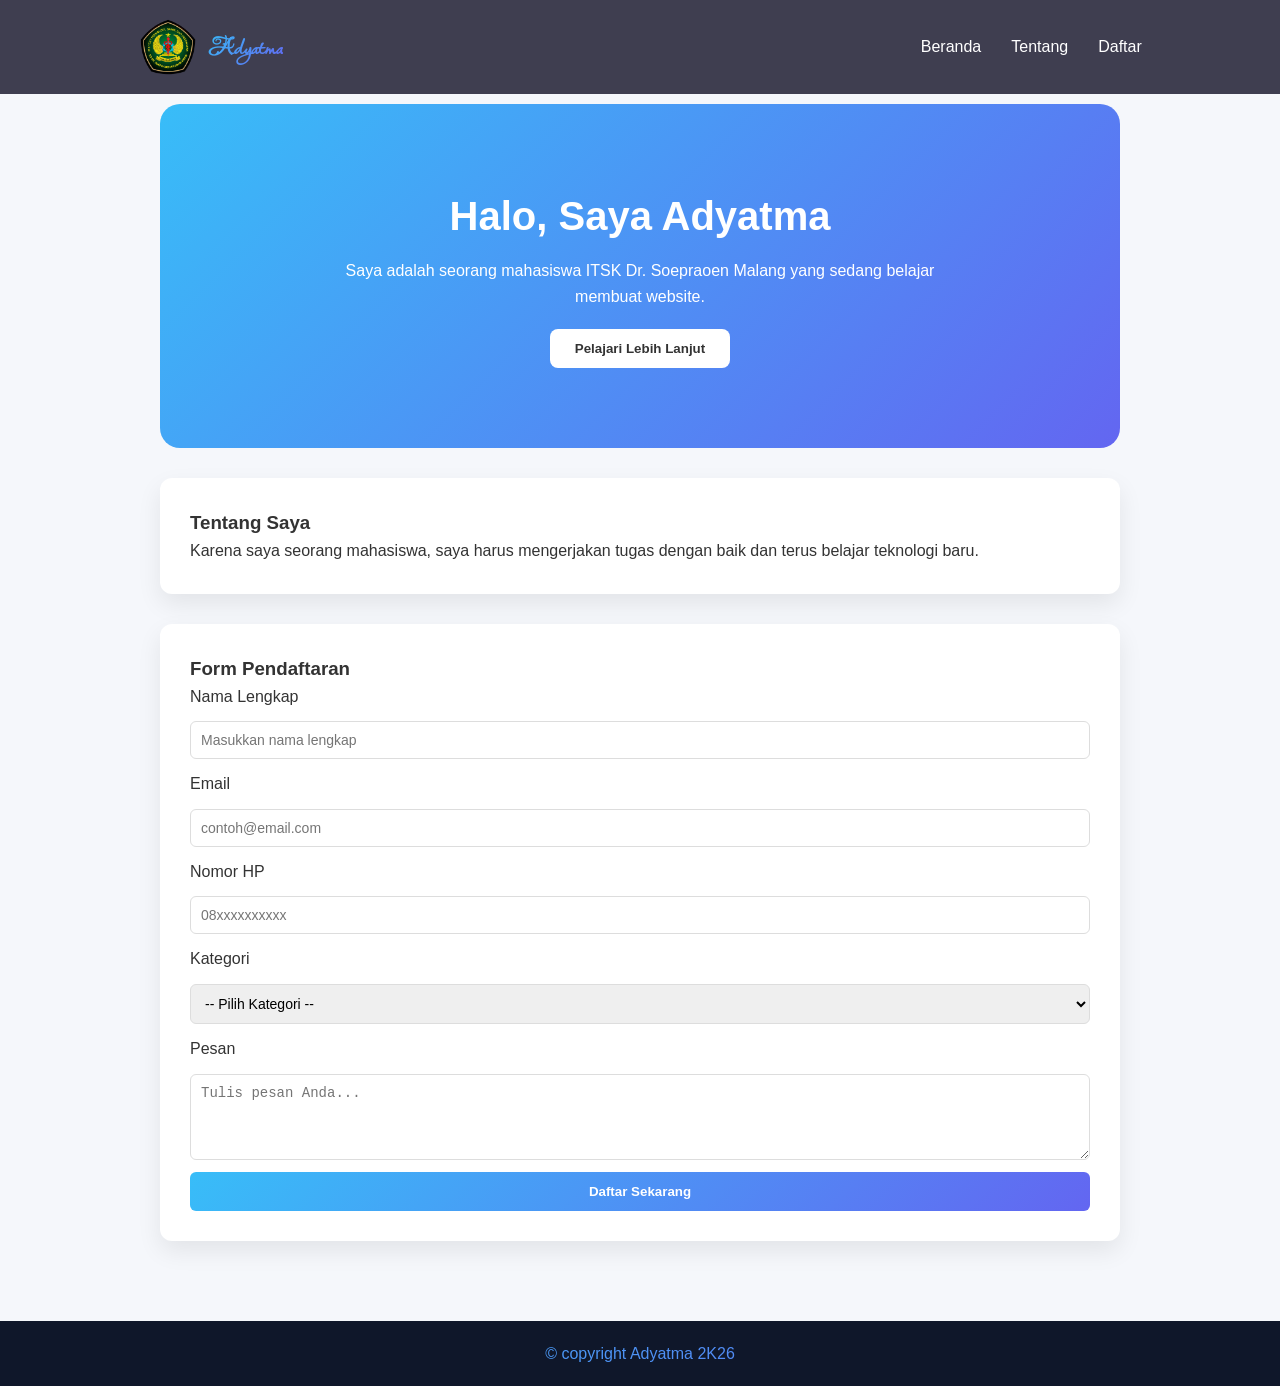
<file: LK-03/LK03.html>
<!DOCTYPE html>
<html lang="id">

<head>
    <meta charset="UTF-8">
    <meta name="viewport" content="width=device-width, initial-scale=1.0">
    <title>LK 04</title>
    <link rel="icon" type="image/png" href="img/2.png">
    <link rel="stylesheet" href="LK04style.css">
</head>

<body>

    <header>
        <nav class="navbar">
            <div class="logo">
                <img src="img/2.png" alt="">
                <h1>Adyatma</h1>
                <img class="agomo" src="img/p5.png" alt="">
            </div>

            <ul class="menu">
                <li><a href="#BERANDA">Beranda</a></li>
                <li><a href="#TENTANG">Tentang</a></li>
                <li><a href="#DAFTAR">Daftar</a></li>
            </ul>
        </nav>
    </header>

    <main>
        <section class="adyatma" id="BERANDA">
            <h2>Halo, Saya Adyatma</h2>
            <p>Saya adalah seorang mahasiswa ITSK Dr. Soepraoen Malang yang sedang belajar membuat website.</p>
            <a href="img/image.png">
                <button>Pelajari Lebih Lanjut</button>
            </a>
        </section>

        <section class="akuganteng" id="TENTANG">
            <article>
                <h3>Tentang Saya</h3>
                <p>Karena saya seorang mahasiswa, saya harus mengerjakan tugas dengan baik dan terus belajar teknologi
                    baru.</p>
            </article>
        </section>

        <section class="akuganteng" id="DAFTAR">
            <h3>Form Pendaftaran</h3>

            <form action="/berhasil" method="post">

                <label for="nama">Nama Lengkap</label>
                <input type="text" id="nama" name="nama" placeholder="Masukkan nama lengkap" required>

                <label for="email">Email</label>
                <input type="email" id="email" name="email" placeholder="contoh@email.com" required>

                <label for="hp">Nomor HP</label>
                <input type="tel" id="hp" name="hp" placeholder="08xxxxxxxxxx" required>

                <label for="kategori">Kategori</label>
                <select id="kategori" name="kategori" required>
                    <option value="">-- Pilih Kategori --</option>
                    <option value="mahasiswa">Mahasiswa</option>
                    <option value="dosen">Dosen</option>
                    <option value="umum">Umum</option>
                </select>
                <label for="pesan">Pesan</label>
                <textarea id="pesan" name="pesan" rows="4" placeholder="Tulis pesan Anda..." required></textarea>
                <button type="submit">Daftar Sekarang</button>
            </form>
        </section>
    </main>
    <footer>
        <p>© copyright Adyatma 2K26</p>
    </footer>
</body>

</html>
</file>
<file: LK-03/LK04style.css>
@import url("https://fonts.googleapis.com/css2?family=Arimo:ital,wght@0,400..700;1,400..700&family=Google+Sans:ital,opsz,wght@0,17..18,400..700;1,17..18,400..700&family=Lavishly+Yours&family=Noto+Sans+JP:wght@100..900&family=Oswald:wght@200..700&family=Pacifico&family=Playfair+Display:ital,wght@0,400..900;1,400..900&family=Roboto+Condensed:ital,wght@0,100..900;1,100..900&display=swap");

* {
  margin: 0;
  padding: 0;
  box-sizing: border-box;
  scroll-behavior: smooth;
}

::-webkit-scrollbar {
  width: 10px;
}

::-webkit-scrollbar-thumb {
  background: linear-gradient(to bottom, #38bdf8, #6366f1);
}

body {
  font-family: "Segoe UI", sans-serif;
  background: #f5f7fb;
  color: #333;
  line-height: 1.6;
}

header {
  position: fixed;
  top: 0;
  width: 100%;
  padding: 2px 1%;
  color: white;
  background-color: rgba(18, 16, 38, 0.8);
  backdrop-filter: blur(1px);
  z-index: 999;
}

.navbar {
  display: flex;
  justify-content: space-between;
  align-items: center;
  padding: 15px 10%;
}

.logo {
  display: flex;
  align-items: center;
  gap: 10px;
}

.logo img {
  width: 60px;
}

.logo .agomo {
  display: none;
}

.logo h1 {
  font-family: "Lavishly Yours";
  background: linear-gradient(135deg, #38bdf8, #6366f1);
  background-clip: text;
  color: transparent;
}

.menu {
  display: flex;
  list-style: none;
  gap: 30px;
}

.menu a {
  color: white;
  text-decoration: none;
  font-weight: 500;
}

.menu a:hover {
  color: #38bdf8;
}

/*.adyatma */
.adyatma {
  margin-top: 4rem;
  text-align: center;
  padding: 80px 20px;
  background: linear-gradient(135deg, #38bdf8, #6366f1);
  color: white;
  border-radius: 20px;
}

.adyatma h2 {
  font-size: 40px;
  margin-bottom: 10px;
}

.adyatma p {
  max-width: 600px;
  margin: auto;
  margin-bottom: 20px;
}

.adyatma button {
  padding: 12px 25px;
  border: none;
  border-radius: 8px;
  background: white;
  color: #333;
  font-weight: bold;
  cursor: pointer;
  transition: 0.5s;
}

.adyatma button:hover {
  transform: scale(1.05);
}

main {
  max-width: 1000px;
  margin: auto;
  padding: 40px 20px;
  display: grid;
  gap: 30px;
}
/* akuganteng */
.akuganteng {
  background: white;
  padding: 30px;
  border-radius: 12px;
  box-shadow: 0 10px 25px rgba(0, 0, 0, 0.08);
  transition: 0.3s;
}

.akuganteng:hover {
  transform: translateY(-5px);
}

form {
  display: flex;
  flex-direction: column;
  gap: 12px;
}

input,
select,
textarea {
  padding: 10px;
  border-radius: 6px;
  border: 1px solid #ddd;
  font-size: 14px;
}

button[type="submit"] {
  background: linear-gradient(135deg, #38bdf8, #6366f1);
  color: white;
  padding: 12px;
  border: none;
  border-radius: 6px;
  cursor: pointer;
  font-weight: bold;
}

button[type="submit"]:hover {
  background: linear-gradient(270deg, #38bdf8, #6366f1);
}

footer {
  text-align: center;
  padding: 20px;
  background: #0f172a;
  color: white;
  margin-top: 40px;
}

footer p {
  background: linear-gradient(135deg, #38bdf8, #6366f1);
  background-clip: text;
  color: transparent;
}

@media (max-width: 768px) {
  .logo .agomo {
    display: flex;
  }

  .navbar {
    flex-direction: column;
    gap: 15px;
  }

  .menu {
    display: none;
  }

  .adyatma h2 {
    font-size: 30px;
  }

  .adyatma {
    padding: 60px 15px;
    margin-top: 4rem;
  }
}

@media (max-width: 480px) {
  .adyatma {
    padding: 60px 15px;
    margin-top: 4rem;
  }

  .adyatma h2 {
    font-size: 26px;
  }
}
</file>
